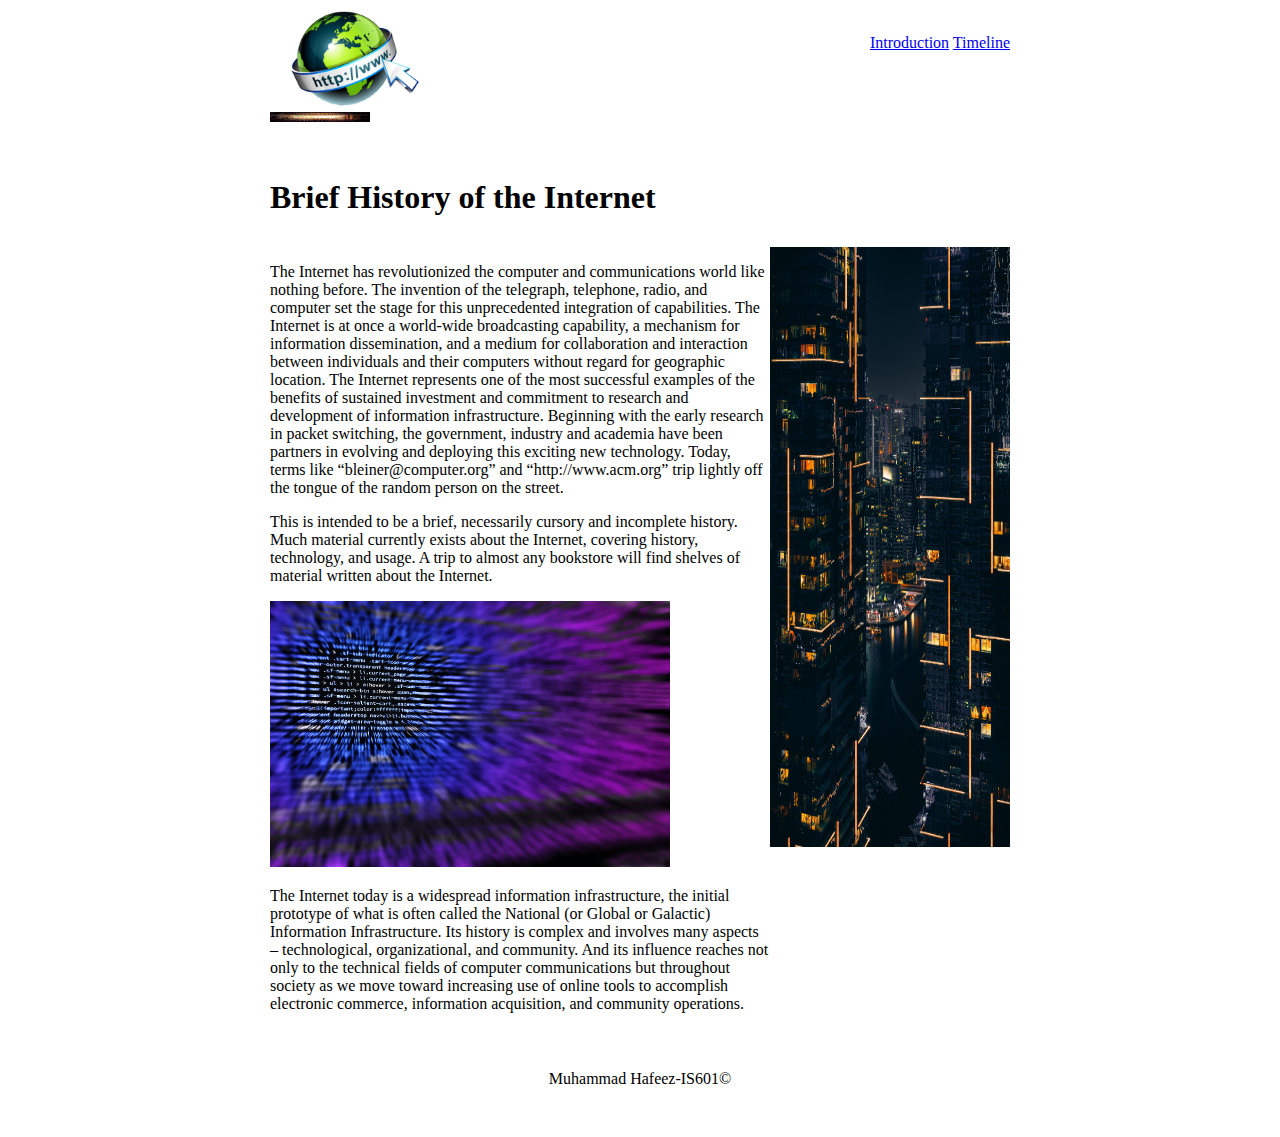
<file: public_html/index.html>
<!DOCTYPE html>
<!--suppress ALL -->
<html lang="en">
<head>
    <meta charset="UTF-8">
    <link rel="stylesheet" href="css/style.css">
    <title>History of The Internet Outline (1969 to 1991)</title>
</head>
<body>
<div id="wrapper">
    <div id="logo">
        <img src="images/logo.png" alt="index"/>
    </div>
    <menu id="primaryLinks">
        <ul>
            <a href="index.html">Introduction</a>
            <a href="limeline.html">Timeline</a>
        </ul>

    </menu>


    <div id="banner" class="clearFix">
        <img src="images/banner.jpg"/>
    </div>

    <div id="topContent" class="clearFix">
        <h1>Brief History of the Internet</h1>
    </div>


    <article id="primaryContentF">
        <p>
            The Internet has revolutionized the computer and communications world like nothing before.
            The invention of the telegraph, telephone, radio, and computer set the stage for this unprecedented
            integration of
            capabilities.
            The Internet is at once a world-wide broadcasting capability, a mechanism for information dissemination, and
            a
            medium for collaboration and interaction between individuals and their computers without regard for
            geographic
            location. The Internet represents one of the most successful examples of the benefits of sustained
            investment and
            commitment to research and development of information infrastructure. Beginning with the early research in
            packet
            switching, the government, industry and academia have been partners in evolving and deploying this exciting
            new
            technology.
            Today, terms like “bleiner@computer.org” and “http://www.acm.org” trip lightly off the tongue of the random
            person
            on the street.
        </p>
        <p>
            This is intended to be a brief, necessarily cursory and incomplete history. Much material currently exists
            about the
            Internet, covering history, technology, and usage. A trip to almost any bookstore will find shelves of
            material
            written about the Internet.
        </p>
        <div id="internet">
            <img src="images/internet.jpg" alt="index"/>
        </div>
        <p>
            The Internet today is a widespread information infrastructure, the initial prototype of what is often called
            the
            National (or Global or Galactic) Information Infrastructure. Its history is complex and involves many
            aspects –
            technological, organizational, and community. And its influence reaches not only to the technical fields of
            computer
            communications but throughout society as we move toward increasing use of online tools to accomplish
            electronic
            commerce, information acquisition, and community operations.
        </p>
    </article>
    <div id="sideContent">
        <img width=240px height=600px src="images/timeline.jpg" alt="index"/>
    </div>

    <footer id="footer">
        Muhammad Hafeez-IS601&#169;
    </footer>
</div>
</body>
</html>
</file>
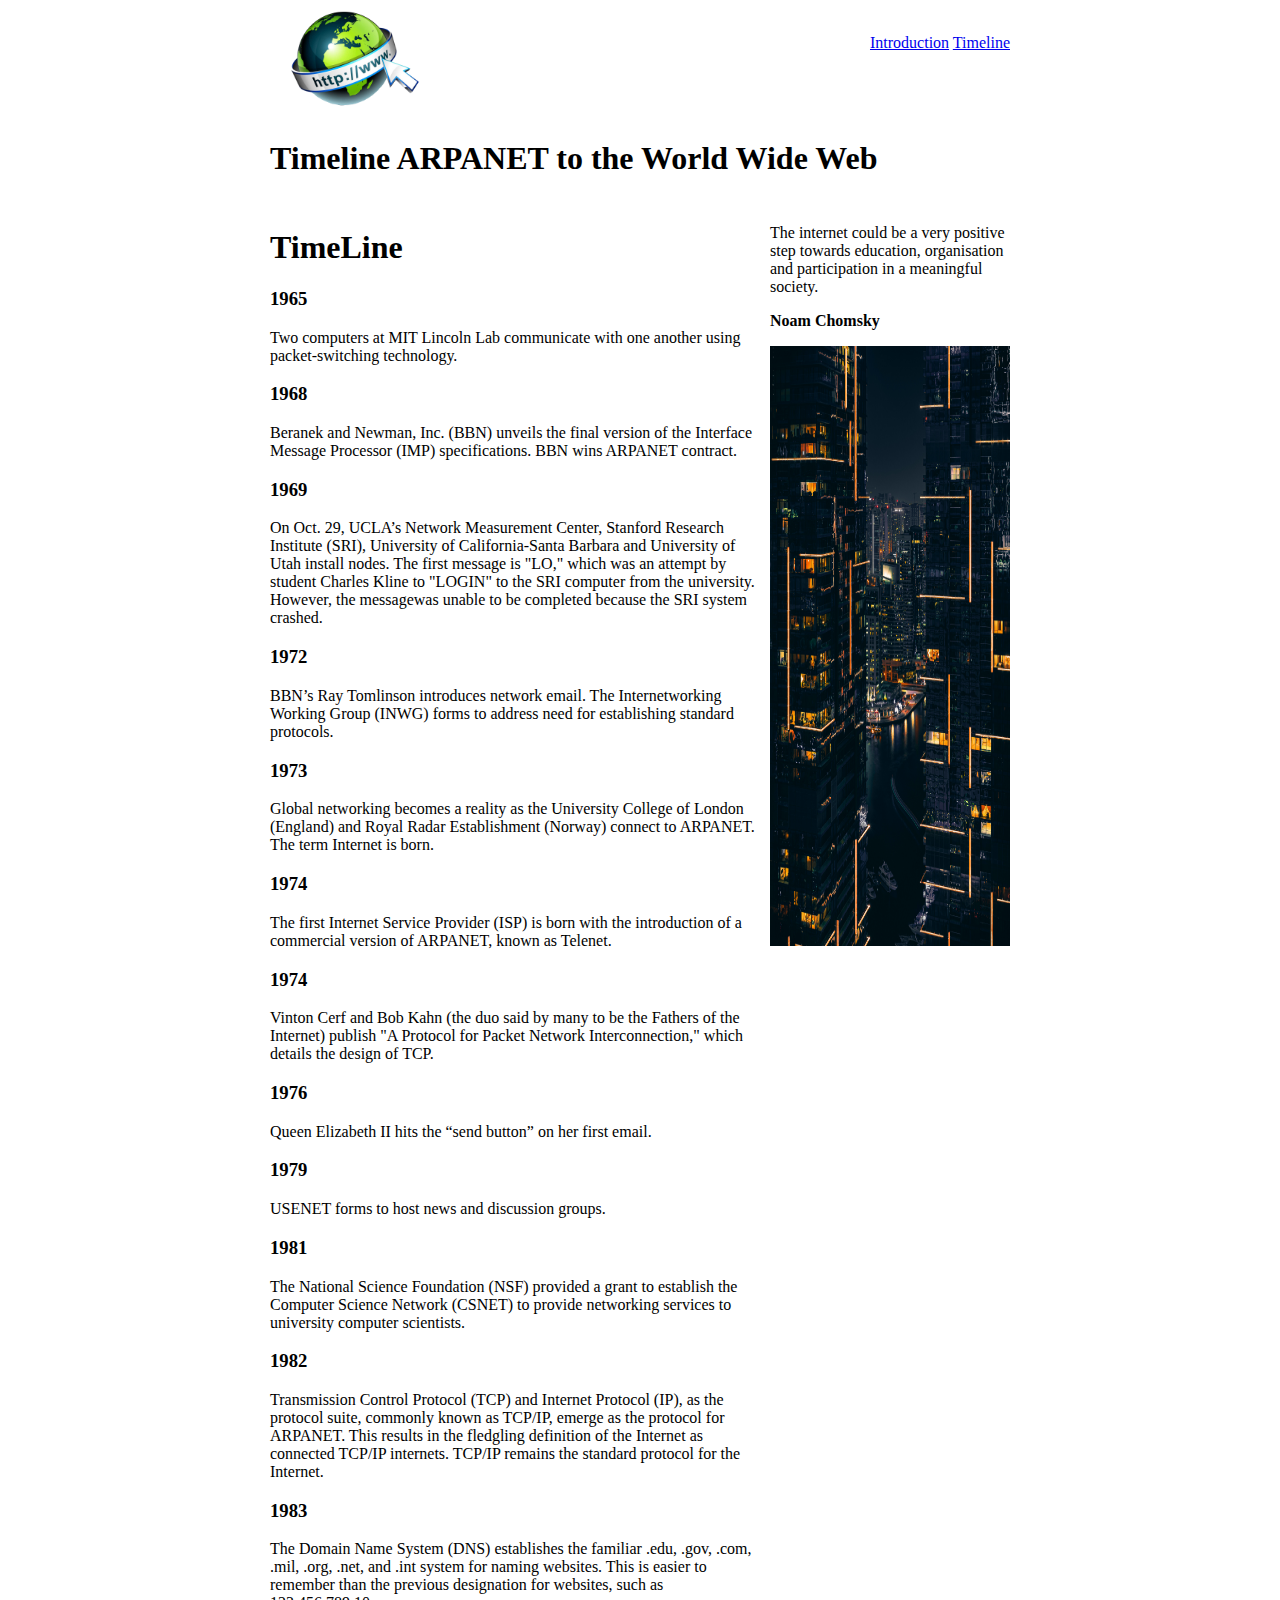
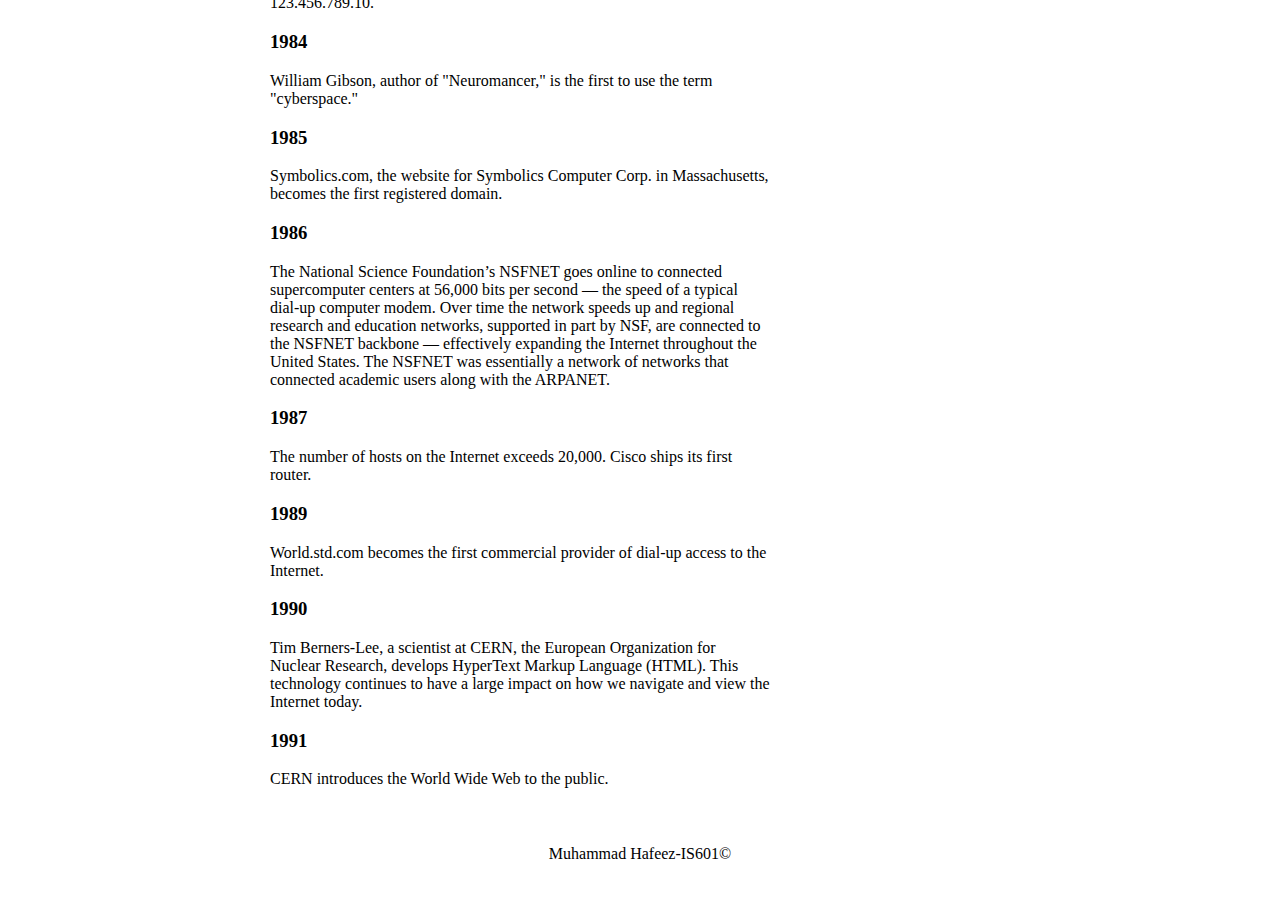
<file: public_html/limeline.html>
<!DOCTYPE html>
<!--suppress ALL -->
<html lang="en">
<head>
    <meta charset="UTF-8">
    <link rel="stylesheet" href="css/style.css">
    <title>History of The Internet Outline (1969 to 1991)</title>
</head>
<body>
<div id="wrapper">
    <div id="logo">
        <img src="images/logo.png" alt="index"/>
    </div>
    <menu id="primaryLinks">
        <ul>
            <a href="index.html">Introduction</a>
            <a href="limeline.html">Timeline</a>
        </ul>

    </menu>
    <div id="topContent" class="clearFix">
        <h1>Timeline ARPANET to the World Wide Web
        </h1>
    </div>
    <article id="primaryContentF" class="clearFix">
        <h1>TimeLine</h1>

        <h3>1965</h3>
        <p>
            Two computers at MIT Lincoln Lab communicate with one another using packet-switching
            technology.
        </p>
        <h3>1968</h3>
        <p>
            Beranek and Newman, Inc. (BBN) unveils the final version of the Interface Message Processor (IMP)
            specifications. BBN wins ARPANET contract.
        </p>
        <h3>1969</h3>
        <p>
            On Oct. 29, UCLA’s Network Measurement Center, Stanford Research Institute (SRI), University of
            California-Santa Barbara and University of Utah install nodes. The first message is "LO," which was an
            attempt by student Charles Kline to "LOGIN" to the SRI computer from the university. However, the
            messagewas unable to be completed because the SRI system crashed.
        </p>
        <h3>1972</h3>
        <p>
            BBN’s Ray Tomlinson introduces network email. The Internetworking Working Group (INWG) forms
            to
            address need for establishing standard protocols.
        </p>
        <h3>1973</h3>
        <p>
            Global networking becomes a reality as the University College of London (England) and
            Royal Radar
            Establishment (Norway) connect to ARPANET. The term Internet is born.
        </p>
        <h3>1974</h3>
        <p>
            The first Internet Service Provider (ISP) is born with the introduction of a
            commercial version of
            ARPANET, known as Telenet.
        </p>
        <h3>1974</h3>
        <p>
            Vinton Cerf and Bob Kahn (the duo said by many to be the Fathers of the Internet)
            publish "A Protocol
            for Packet Network Interconnection," which details the design of TCP.
        </p>
        <h3>1976</h3>
        <p>
            Queen Elizabeth II hits the “send button” on her first email.
        </p>
        <h3>1979</h3>
        <p>
            USENET forms to host news and discussion groups.
        </p>
        <h3>1981</h3>
        <p>
            The National Science Foundation (NSF) provided a grant to establish
            the Computer Science Network
            (CSNET) to provide networking services to university computer scientists.
        </p>
        <h3>1982</h3>
        <p>
            Transmission Control Protocol (TCP) and Internet Protocol (IP), as
            the protocol suite, commonly known
            as TCP/IP, emerge as the protocol for ARPANET. This results in the
            fledgling definition of the Internet as
            connected TCP/IP internets. TCP/IP remains the standard protocol for the
            Internet.
        </p>
        <h3>1983</h3>
        <p>
            The Domain Name System (DNS) establishes the familiar .edu,
            .gov, .com, .mil, .org, .net, and .int
            system for naming websites. This is easier to remember than the
            previous designation for websites, such as
            123.456.789.10.
        </p>
        <h3>1984</h3>
        <p>
            William Gibson, author of "Neuromancer," is the first to
            use the term "cyberspace."
        </p>
        <h3>1985</h3>
        <p>
            Symbolics.com, the website for Symbolics Computer
            Corp. in Massachusetts, becomes the first registered
            domain.
        </p>
        <h3>1986</h3>
        <p>
            The National Science Foundation’s NSFNET goes
            online to connected supercomputer centers at 56,000 bits
            per second — the speed of a typical dial-up computer
            modem. Over time the network speeds up and regional
            research and education networks, supported in part by
            NSF, are connected to the NSFNET backbone —
            effectively expanding the Internet throughout the United
            States. The NSFNET was essentially a network of
            networks that connected academic users along with the
            ARPANET.
        </p>
        <h3>1987</h3>
        <p>
            The number of hosts on the Internet exceeds
            20,000. Cisco ships its first router.
        </p>
        <h3>1989</h3>
        <p>
            World.std.com becomes the first commercial
            provider of dial-up access to the Internet.
        </p>
        <h3>1990</h3>
        <p>
            Tim Berners-Lee, a scientist at CERN,
            the European Organization for Nuclear
            Research, develops
            HyperText Markup Language (HTML). This
            technology continues to have a large impact
            on how we navigate and
            view the Internet today.
        </p>
        <h3>1991</h3>
        <p>
            CERN introduces the World Wide Web
            to the public.
        </p>
        <p>
    </article>
    <div id="sideContent">
        <p>
            The internet could be a very positive step towards education, organisation and participation in a meaningful
            society.
        </p>
        <p class="bold"> Noam Chomsky
        </p>
        <img width=240px height=600px src="images/timeline.jpg" alt="index"/>

    </div>
    <footer id="footer">
        Muhammad Hafeez-IS601&#169;
    </footer>
</div>
</body>
</html>
</file>
<file: public_html/css/style.css>
.red {
    color: red;
}

.bold {
    font-weight: bold;
}

#primaryLinks {
    height: 100px;
    line-height: 70px;
    width: 600px;
    text-align: right;
    float: left;
    margin: 0;
}

#primaryLinks li {
    display: inline;
}

#primaryLinks menu {
    padding-top: 0;
    padding-left: 0;
}

#logo {

    height: 100px;
    width: 100px;
    float: left;
}
#banner img{

    width: 100px;
    height: 10px;
}



#wrapper {
    width: 740px;
    margin-left: auto;
    margin-right: auto;
}

#internet img {
    width: 400px;
    height: 266px;
}

#logo img {

    height: 100px;
}

#primaryContentZ {
    width: 740px;
    float: left;
}
#primaryContentF {
    width: 500px;
    float: left;
}

#footer {
    clear: both;
    text-align: center;
    height: 100px;
    line-height: 100px;
}

#topContent {
    height: 100px;
    line-height: 100px;
    text-decoration-color: grey;

}

.clearFix {
    clear: both;
}
</file>
